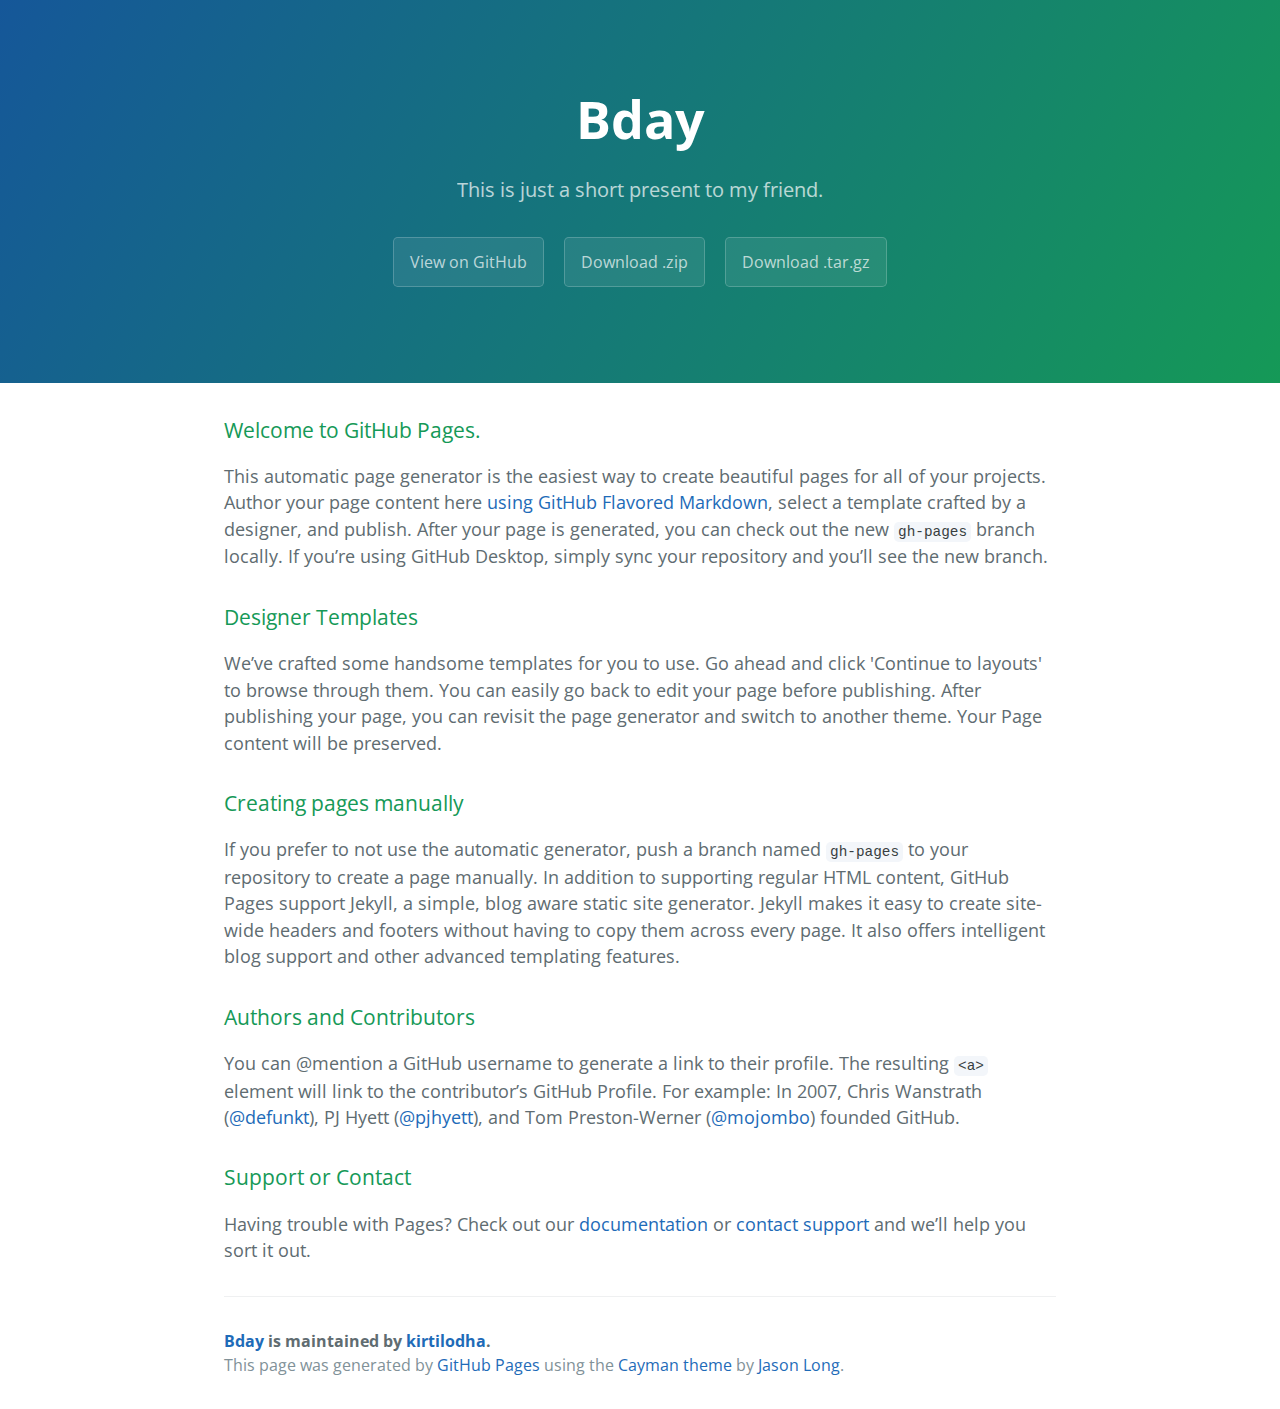
<file: index.html>
<!DOCTYPE html>
<html lang="en-us">
  <head>
    <meta charset="UTF-8">
    <title>Bday by kirtilodha</title>
    <meta name="viewport" content="width=device-width, initial-scale=1">
    <link rel="stylesheet" type="text/css" href="stylesheets/normalize.css" media="screen">
    <link href='https://fonts.googleapis.com/css?family=Open+Sans:400,700' rel='stylesheet' type='text/css'>
    <link rel="stylesheet" type="text/css" href="stylesheets/stylesheet.css" media="screen">
    <link rel="stylesheet" type="text/css" href="stylesheets/github-light.css" media="screen">
  </head>
  <body>
    <section class="page-header">
      <h1 class="project-name">Bday</h1>
      <h2 class="project-tagline">This is just a short present to my friend.</h2>
      <a href="https://github.com/kirtilodha/bday" class="btn">View on GitHub</a>
      <a href="https://github.com/kirtilodha/bday/zipball/master" class="btn">Download .zip</a>
      <a href="https://github.com/kirtilodha/bday/tarball/master" class="btn">Download .tar.gz</a>
    </section>

    <section class="main-content">
      <h3>
<a id="welcome-to-github-pages" class="anchor" href="#welcome-to-github-pages" aria-hidden="true"><span aria-hidden="true" class="octicon octicon-link"></span></a>Welcome to GitHub Pages.</h3>
<p>This automatic page generator is the easiest way to create beautiful pages for all of your projects. Author your page content here <a href="https://guides.github.com/features/mastering-markdown/">using GitHub Flavored Markdown</a>, select a template crafted by a designer, and publish. After your page is generated, you can check out the new <code>gh-pages</code> branch locally. If you’re using GitHub Desktop, simply sync your repository and you’ll see the new branch.</p>
<h3>
<a id="designer-templates" class="anchor" href="#designer-templates" aria-hidden="true"><span aria-hidden="true" class="octicon octicon-link"></span></a>Designer Templates</h3>
<p>We’ve crafted some handsome templates for you to use. Go ahead and click 'Continue to layouts' to browse through them. You can easily go back to edit your page before publishing. After publishing your page, you can revisit the page generator and switch to another theme. Your Page content will be preserved.</p>
<h3>
<a id="creating-pages-manually" class="anchor" href="#creating-pages-manually" aria-hidden="true"><span aria-hidden="true" class="octicon octicon-link"></span></a>Creating pages manually</h3>
<p>If you prefer to not use the automatic generator, push a branch named <code>gh-pages</code> to your repository to create a page manually. In addition to supporting regular HTML content, GitHub Pages support Jekyll, a simple, blog aware static site generator. Jekyll makes it easy to create site-wide headers and footers without having to copy them across every page. It also offers intelligent blog support and other advanced templating features.</p>
<h3>
<a id="authors-and-contributors" class="anchor" href="#authors-and-contributors" aria-hidden="true"><span aria-hidden="true" class="octicon octicon-link"></span></a>Authors and Contributors</h3>
<p>You can @mention a GitHub username to generate a link to their profile. The resulting <code>&lt;a&gt;</code> element will link to the contributor’s GitHub Profile. For example: In 2007, Chris Wanstrath (<a class="user-mention" data-hovercard-type="user" data-hovercard-url="/users/defunkt/hovercard" data-octo-click="hovercard-link-click" data-octo-dimensions="link_type:self" href="https://github.com/defunkt">@defunkt</a>), PJ Hyett (<a class="user-mention" data-hovercard-type="user" data-hovercard-url="/users/pjhyett/hovercard" data-octo-click="hovercard-link-click" data-octo-dimensions="link_type:self" href="https://github.com/pjhyett">@pjhyett</a>), and Tom Preston-Werner (<a class="user-mention" data-hovercard-type="user" data-hovercard-url="/users/mojombo/hovercard" data-octo-click="hovercard-link-click" data-octo-dimensions="link_type:self" href="https://github.com/mojombo">@mojombo</a>) founded GitHub.</p>
<h3>
<a id="support-or-contact" class="anchor" href="#support-or-contact" aria-hidden="true"><span aria-hidden="true" class="octicon octicon-link"></span></a>Support or Contact</h3>
<p>Having trouble with Pages? Check out our <a href="https://help.github.com/pages">documentation</a> or <a href="https://github.com/contact">contact support</a> and we’ll help you sort it out.</p>

      <footer class="site-footer">
        <span class="site-footer-owner"><a href="https://github.com/kirtilodha/bday">Bday</a> is maintained by <a href="https://github.com/kirtilodha">kirtilodha</a>.</span>

        <span class="site-footer-credits">This page was generated by <a href="https://pages.github.com">GitHub Pages</a> using the <a href="https://github.com/jasonlong/cayman-theme">Cayman theme</a> by <a href="https://twitter.com/jasonlong">Jason Long</a>.</span>
      </footer>

    </section>

  
  </body>
</html>
</file>
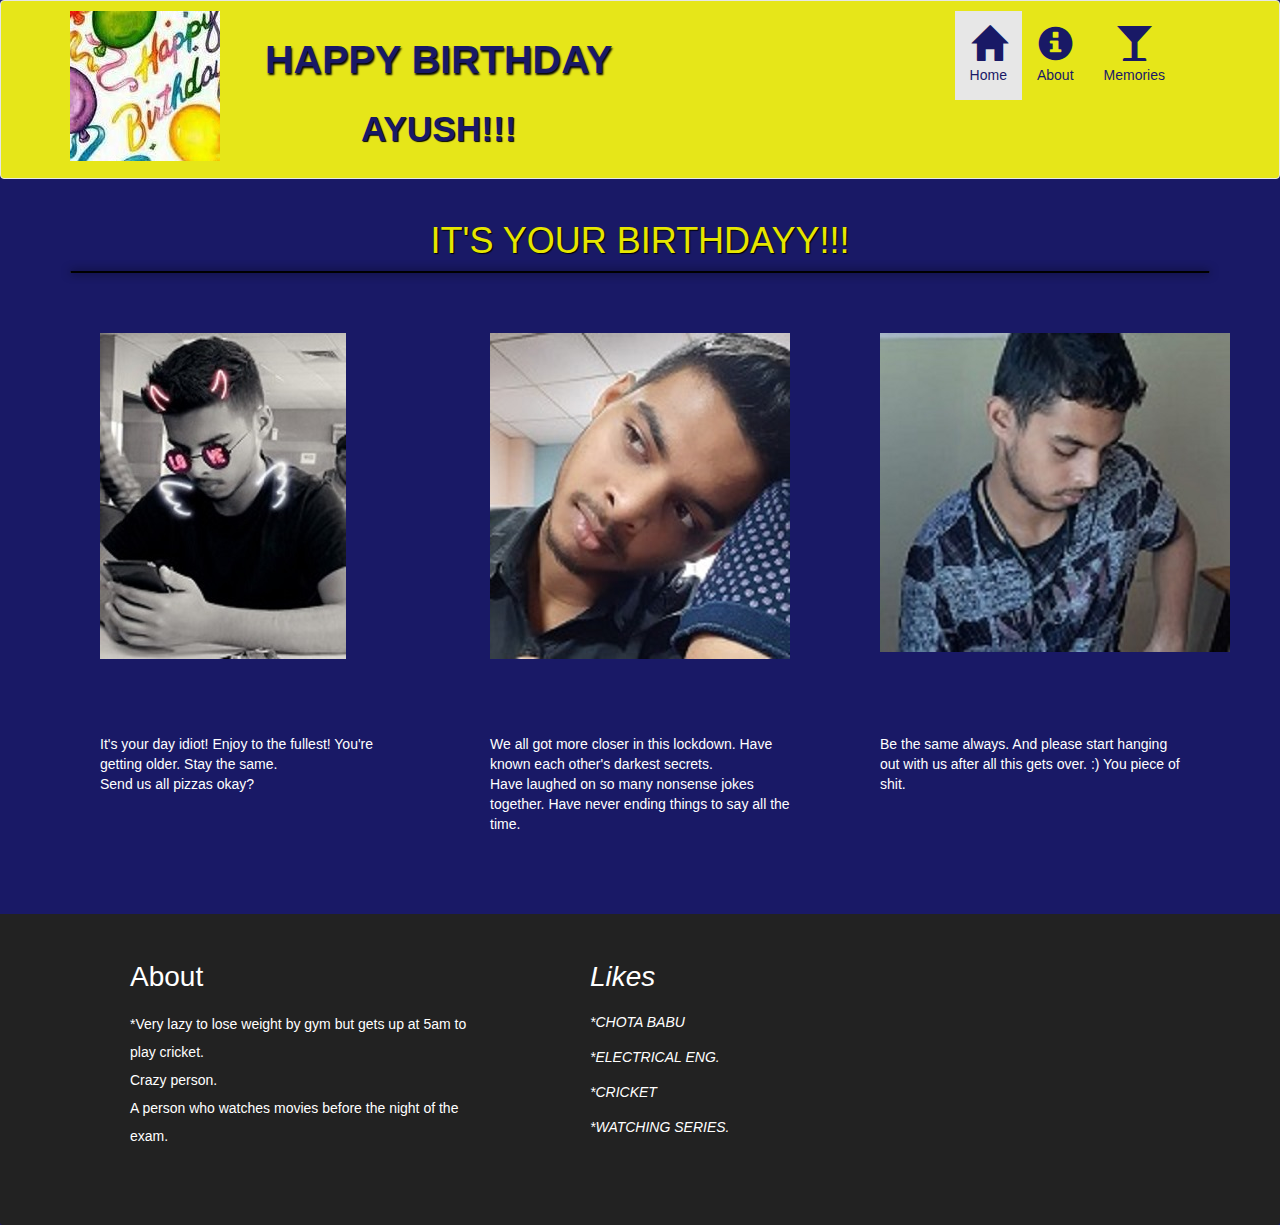
<file: site1/index.html>
<!DOCTYPE html>

<html lang="en" dir="ltr">
  <head>
    <meta charset="utf-8">
    <meta name="viewport" content="width=device-width, initial-scale=1, shrink-to-fit=no">
    <link rel="stylesheet" href="https://maxcdn.bootstrapcdn.com/bootstrap/3.3.7/css/bootstrap.min.css" integrity="sha384-BVYiiSIFeK1dGmJRAkycuHAHRg32OmUcww7on3RYdg4Va+PmSTsz/K68vbdEjh4u" crossorigin="anonymous">
<link rel="stylesheet" href="hbd.css">
    <title>BIRTHDAYYY</title>
  </head>
  <body>
<header>
  <nav id="header-nav" class="navbar navbar-default">
<div class="container">
  <div class="navbar-header">
<a href="index.html" class="pull-left visible-md visible-lg">
  <div id="logo-img" alt="pic"></div>
</a>
<div class="navbar-brand">
  <a href="index.html"><h1>HAPPY BIRTHDAY</h1></a>
    <p>
    <span>AYUSH!!!</span>

    </p>
    </div>
    <button type="button" class="navbar-toggle collapsed" data-toggle="collapse" data-target="#collapsable-nav" aria-expanded="false">
      <span class="sr-only">toggle</span>
      <span class="icon-bar"></span>
      <span class="icon-bar"></span>
      <span class="icon-bar"></span>
    </button>
    </div>
    <div id="collapsable-nav" class="collapse navbar-collapse">
      <ul id="nav-list" class="nav navbar-nav navbar-right">
        <li class="active">
          <a href="index.html"><span class="glyphicon glyphicon-home"></span><br class="hidden-xs">Home</a>
        </li>
        <li>
          <a href="#about">
            <span class="glyphicon glyphicon-info-sign"></span><br class="hidden-xs">About</a>
        </li>
           <li>
             <a href="memories1.html"><span class="glyphicon glyphicon-glass"></span><br class="hidden-xs">Memories</a>
           </li>
           </ul>
           </div>
         </div>
         </nav>
          </header>
          <div class="text-center">
            <h1>IT'S YOUR <br class="visible-sm">BIRTHDAYY!!!</h1>
            </div>
            <div id="main-content" class="container">
              <div class="jumbotron">

                <img src="IMG-20200706-WA0011.jpg" alt="image" class="img-responsive visible-xs">
                <img src="IMG-20200706-WA0011.jpg" alt="image" class="img-responsive visible-md" width="1200" height="10px">
                <img src="IMG-20200706-WA0011.jpg" alt="image" class="img-responsive visible-sm" width="800" height="2px">
              </div>
              <div class="row" id="home-tiles">
           <div class="col-md-4 col-sm-12 col-xs-12">
            <img src="IMG-20200706-WA0004.jpg" alt="hey">
             </div>

           <div class="col-md-4 col-sm-12 col-xs-12">
             <img src="IMG-20200706-WA0009.jpg" alt="hey">
             </div>
           <div class="col-md-4 col-sm-12 col-xs-12">
          <img src="IMG-20200706-WA0010.jpg" alt="hey">
           </div>
 </div>
<div class="row specific">
  <div class="col-md-4 col-sm-12 col-xs-12">
    <p>It's your day idiot! Enjoy to the fullest! You're getting older. Stay the same.<br>Send us all pizzas okay? </p>
    </div>
  <div class="col-md-4 col-sm-12 col-xs-12">
    <p>We all got more closer in this lockdown. Have known each other's darkest secrets. <br>Have laughed on so many nonsense jokes together. Have never ending things to say all the time. </p>
      </div>
      <div class="col-md-4 col-sm-12 col-xs-12">
          <p>Be the same always. And please start hanging out with us after all this gets over. :) You piece of shit.</p>
          </div>
          </div>
          </div>
          <footer class="panel-footer" id="about">
            <div class="container">
              <div class="row">
                <section id="hours" class="col-sm-4">
                <span>About</span><br>
<p>*Very lazy to lose weight by gym but gets up at 5am to play cricket.<br>Crazy person.<br>A person who watches movies before the night of the exam.</p>
                <hr class="visible-xs">
              </section>

              <section id="testimonials" class="col-sm-4">
                  <span>Likes</span>
                <p>*CHOTA BABU<br> </p>  <p>*ELECTRICAL ENG.<br> </p><p>*CRICKET<br></p><p> *WATCHING SERIES.</p>
                </section>
            </div>

            </footer>







            <script src="https://maxcdn.bootstrapcdn.com/bootstrap/3.3.7/js/bootstrap.min.js" integrity="sha384-Tc5IQib027qvyjSMfHjOMaLkfuWVxZxUPnCJA7l2mCWNIpG9mGCD8wGNIcPD7Txa" crossorigin="anonymous"></script>
            <script src="https://code.jquery.com/jquery-3.5.1.slim.min.js" integrity="sha384-DfXdz2htPH0lsSSs5nCTpuj/zy4C+OGpamoFVy38MVBnE+IbbVYUew+OrCXaRkfj" crossorigin="anonymous"></script>
            <script src="https://cdn.jsdelivr.net/npm/popper.js@1.16.0/dist/umd/popper.min.js" integrity="sha384-Q6E9RHvbIyZFJoft+2mJbHaEWldlvI9IOYy5n3zV9zzTtmI3UksdQRVvoxMfooAo" crossorigin="anonymous"></script>
            <script src="https://stackpath.bootstrapcdn.com/bootstrap/4.5.0/js/bootstrap.min.js" integrity="sha384-OgVRvuATP1z7JjHLkuOU7Xw704+h835Lr+6QL9UvYjZE3Ipu6Tp75j7Bh/kR0JKI" crossorigin="anonymous"></script>

  </body>
</html>
</file>
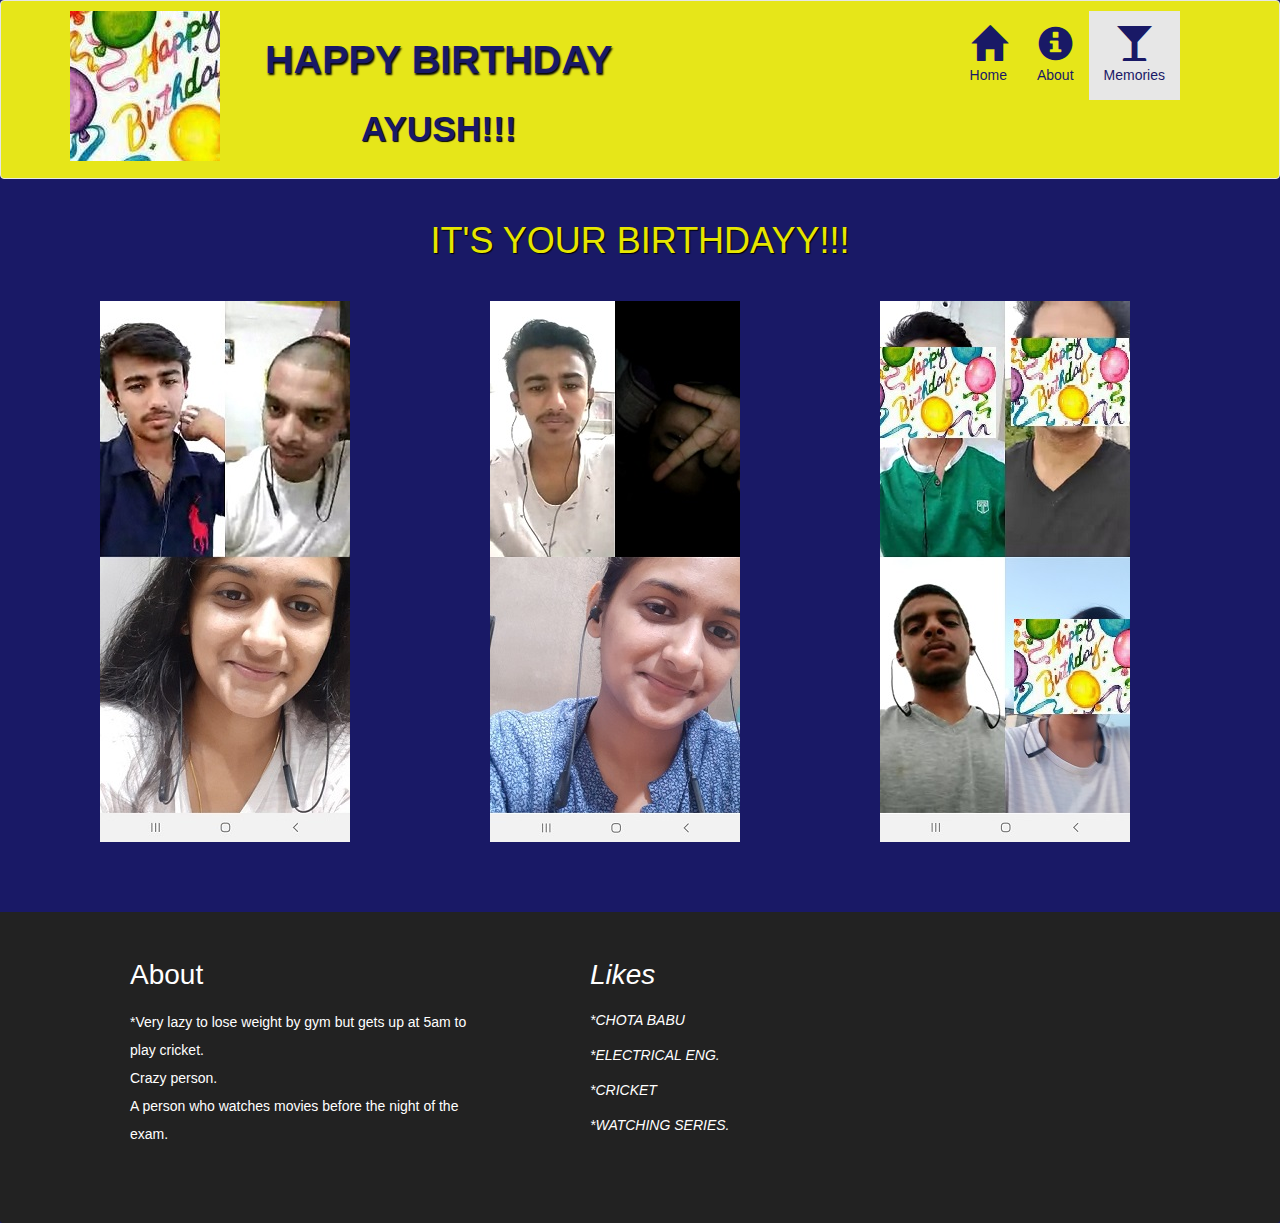
<file: site1/memories1.html>
<!DOCTYPE html>

<html lang="en" dir="ltr">
  <head>
    <meta charset="utf-8">
    <meta name="viewport" content="width=device-width, initial-scale=1, shrink-to-fit=no">
    <link rel="stylesheet" href="https://maxcdn.bootstrapcdn.com/bootstrap/3.3.7/css/bootstrap.min.css" integrity="sha384-BVYiiSIFeK1dGmJRAkycuHAHRg32OmUcww7on3RYdg4Va+PmSTsz/K68vbdEjh4u" crossorigin="anonymous">
<link rel="stylesheet" href="hbd.css">
    <title>BIRTHDAYYY</title>
  </head>
  <body>
<header>
  <nav id="header-nav" class="navbar navbar-default">
<div class="container">
  <div class="navbar-header">
<a href="index.html" class="pull-left visible-md visible-lg">
  <div id="logo-img" alt="pic"></div>
</a>
<div class="navbar-brand">
  <a href="index.html"><h1>HAPPY BIRTHDAY</h1></a>
    <p>
    <span>AYUSH!!!</span>

    </p>
    </div>
    <button type="button" class="navbar-toggle collapsed" data-toggle="collapse" data-target="#collapsable-nav" aria-expanded="false">
      <span class="sr-only">toggle</span>
      <span class="icon-bar"></span>
      <span class="icon-bar"></span>
      <span class="icon-bar"></span>
    </button>
    </div>
    <div id="collapsable-nav" class="collapse navbar-collapse">
      <ul id="nav-list" class="nav navbar-nav navbar-right">
        <li>
          <a href="index.html"><span class="glyphicon glyphicon-home"></span><br class="hidden-xs">Home</a>
        </li>
        <li>
          <a href="#about">
            <span class="glyphicon glyphicon-info-sign"></span><br class="hidden-xs">About</a>
        </li>
           <li class="active">
             <a href="memories1.html"><span class="glyphicon glyphicon-glass"></span><br class="hidden-xs">Memories</a>
           </li>
           </ul>
           </div>
         </div>
         </nav>
          </header>
          <div class="text-center">
            <h1>IT'S YOUR <br class="visible-sm">BIRTHDAYY!!!</h1>
            </div>
            <div id="main-content" class="container">

                <div class="row" id="home-tiles">
             <div class="col-md-4 col-sm-12 col-xs-12">
              <img src="Screenshot_20200517-184906_WhatsApp.jpg" alt="hey">
               </div>

             <div class="col-md-4 col-sm-12 col-xs-12">
               <img src="Screenshot_20200623-004711_WhatsApp.jpg" alt="hey">
               </div>
             <div class="col-md-4 col-sm-12 col-xs-12">
            <img src="Screenshot_20200714-183112_WhatsApp.jpg" alt="hey">
             </div>
   </div>
   </div>
   <footer class="panel-footer" id="about">
     <div class="container">
       <div class="row">
         <section id="hours" class="col-sm-4">
         <span>About</span><br>
<p>*Very lazy to lose weight by gym but gets up at 5am to play cricket.<br>Crazy person.<br>A person who watches movies before the night of the exam.</p>
         <hr class="visible-xs">
       </section>

       <section id="testimonials" class="col-sm-4">
           <span>Likes</span>
         <p>*CHOTA BABU<br> </p>  <p>*ELECTRICAL ENG.<br> </p><p>*CRICKET<br></p><p> *WATCHING SERIES.</p>
         </section>
     </div>

     </footer>
   <script src="https://maxcdn.bootstrapcdn.com/bootstrap/3.3.7/js/bootstrap.min.js" integrity="sha384-Tc5IQib027qvyjSMfHjOMaLkfuWVxZxUPnCJA7l2mCWNIpG9mGCD8wGNIcPD7Txa" crossorigin="anonymous"></script>
   <script src="https://code.jquery.com/jquery-3.5.1.slim.min.js" integrity="sha384-DfXdz2htPH0lsSSs5nCTpuj/zy4C+OGpamoFVy38MVBnE+IbbVYUew+OrCXaRkfj" crossorigin="anonymous"></script>
   <script src="https://cdn.jsdelivr.net/npm/popper.js@1.16.0/dist/umd/popper.min.js" integrity="sha384-Q6E9RHvbIyZFJoft+2mJbHaEWldlvI9IOYy5n3zV9zzTtmI3UksdQRVvoxMfooAo" crossorigin="anonymous"></script>
   <script src="https://stackpath.bootstrapcdn.com/bootstrap/4.5.0/js/bootstrap.min.js" integrity="sha384-OgVRvuATP1z7JjHLkuOU7Xw704+h835Lr+6QL9UvYjZE3Ipu6Tp75j7Bh/kR0JKI" crossorigin="anonymous"></script>

</body>
</html>
</file>
<file: stylesheets/stylesheet.css>
* {
  box-sizing: border-box; }

body {
  padding: 0;
  margin: 0;
  font-family: "Open Sans", "Helvetica Neue", Helvetica, Arial, sans-serif;
  font-size: 16px;
  line-height: 1.5;
  color: #606c71; }

a {
  color: #1e6bb8;
  text-decoration: none; }
  a:hover {
    text-decoration: underline; }

.btn {
  display: inline-block;
  margin-bottom: 1rem;
  color: rgba(255, 255, 255, 0.7);
  background-color: rgba(255, 255, 255, 0.08);
  border-color: rgba(255, 255, 255, 0.2);
  border-style: solid;
  border-width: 1px;
  border-radius: 0.3rem;
  transition: color 0.2s, background-color 0.2s, border-color 0.2s; }
  .btn + .btn {
    margin-left: 1rem; }

.btn:hover {
  color: rgba(255, 255, 255, 0.8);
  text-decoration: none;
  background-color: rgba(255, 255, 255, 0.2);
  border-color: rgba(255, 255, 255, 0.3); }

@media screen and (min-width: 64em) {
  .btn {
    padding: 0.75rem 1rem; } }

@media screen and (min-width: 42em) and (max-width: 64em) {
  .btn {
    padding: 0.6rem 0.9rem;
    font-size: 0.9rem; } }

@media screen and (max-width: 42em) {
  .btn {
    display: block;
    width: 100%;
    padding: 0.75rem;
    font-size: 0.9rem; }
    .btn + .btn {
      margin-top: 1rem;
      margin-left: 0; } }

.page-header {
  color: #fff;
  text-align: center;
  background-color: #159957;
  background-image: linear-gradient(120deg, #155799, #159957); }

@media screen and (min-width: 64em) {
  .page-header {
    padding: 5rem 6rem; } }

@media screen and (min-width: 42em) and (max-width: 64em) {
  .page-header {
    padding: 3rem 4rem; } }

@media screen and (max-width: 42em) {
  .page-header {
    padding: 2rem 1rem; } }

.project-name {
  margin-top: 0;
  margin-bottom: 0.1rem; }

@media screen and (min-width: 64em) {
  .project-name {
    font-size: 3.25rem; } }

@media screen and (min-width: 42em) and (max-width: 64em) {
  .project-name {
    font-size: 2.25rem; } }

@media screen and (max-width: 42em) {
  .project-name {
    font-size: 1.75rem; } }

.project-tagline {
  margin-bottom: 2rem;
  font-weight: normal;
  opacity: 0.7; }

@media screen and (min-width: 64em) {
  .project-tagline {
    font-size: 1.25rem; } }

@media screen and (min-width: 42em) and (max-width: 64em) {
  .project-tagline {
    font-size: 1.15rem; } }

@media screen and (max-width: 42em) {
  .project-tagline {
    font-size: 1rem; } }

.main-content :first-child {
  margin-top: 0; }
.main-content img {
  max-width: 100%; }
.main-content h1, .main-content h2, .main-content h3, .main-content h4, .main-content h5, .main-content h6 {
  margin-top: 2rem;
  margin-bottom: 1rem;
  font-weight: normal;
  color: #159957; }
.main-content p {
  margin-bottom: 1em; }
.main-content code {
  padding: 2px 4px;
  font-family: Consolas, "Liberation Mono", Menlo, Courier, monospace;
  font-size: 0.9rem;
  color: #383e41;
  background-color: #f3f6fa;
  border-radius: 0.3rem; }
.main-content pre {
  padding: 0.8rem;
  margin-top: 0;
  margin-bottom: 1rem;
  font: 1rem Consolas, "Liberation Mono", Menlo, Courier, monospace;
  color: #567482;
  word-wrap: normal;
  background-color: #f3f6fa;
  border: solid 1px #dce6f0;
  border-radius: 0.3rem; }
  .main-content pre > code {
    padding: 0;
    margin: 0;
    font-size: 0.9rem;
    color: #567482;
    word-break: normal;
    white-space: pre;
    background: transparent;
    border: 0; }
.main-content .highlight {
  margin-bottom: 1rem; }
  .main-content .highlight pre {
    margin-bottom: 0;
    word-break: normal; }
.main-content .highlight pre, .main-content pre {
  padding: 0.8rem;
  overflow: auto;
  font-size: 0.9rem;
  line-height: 1.45;
  border-radius: 0.3rem; }
.main-content pre code, .main-content pre tt {
  display: inline;
  max-width: initial;
  padding: 0;
  margin: 0;
  overflow: initial;
  line-height: inherit;
  word-wrap: normal;
  background-color: transparent;
  border: 0; }
  .main-content pre code:before, .main-content pre code:after, .main-content pre tt:before, .main-content pre tt:after {
    content: normal; }
.main-content ul, .main-content ol {
  margin-top: 0; }
.main-content blockquote {
  padding: 0 1rem;
  margin-left: 0;
  color: #819198;
  border-left: 0.3rem solid #dce6f0; }
  .main-content blockquote > :first-child {
    margin-top: 0; }
  .main-content blockquote > :last-child {
    margin-bottom: 0; }
.main-content table {
  display: block;
  width: 100%;
  overflow: auto;
  word-break: normal;
  word-break: keep-all; }
  .main-content table th {
    font-weight: bold; }
  .main-content table th, .main-content table td {
    padding: 0.5rem 1rem;
    border: 1px solid #e9ebec; }
.main-content dl {
  padding: 0; }
  .main-content dl dt {
    padding: 0;
    margin-top: 1rem;
    font-size: 1rem;
    font-weight: bold; }
  .main-content dl dd {
    padding: 0;
    margin-bottom: 1rem; }
.main-content hr {
  height: 2px;
  padding: 0;
  margin: 1rem 0;
  background-color: #eff0f1;
  border: 0; }

@media screen and (min-width: 64em) {
  .main-content {
    max-width: 64rem;
    padding: 2rem 6rem;
    margin: 0 auto;
    font-size: 1.1rem; } }

@media screen and (min-width: 42em) and (max-width: 64em) {
  .main-content {
    padding: 2rem 4rem;
    font-size: 1.1rem; } }

@media screen and (max-width: 42em) {
  .main-content {
    padding: 2rem 1rem;
    font-size: 1rem; } }

.site-footer {
  padding-top: 2rem;
  margin-top: 2rem;
  border-top: solid 1px #eff0f1; }

.site-footer-owner {
  display: block;
  font-weight: bold; }

.site-footer-credits {
  color: #819198; }

@media screen and (min-width: 64em) {
  .site-footer {
    font-size: 1rem; } }

@media screen and (min-width: 42em) and (max-width: 64em) {
  .site-footer {
    font-size: 1rem; } }

@media screen and (max-width: 42em) {
  .site-footer {
    font-size: 0.9rem; } }
</file>
<file: stylesheets/github-light.css>
/*!
 * GitHub Light v0.4.1
 * Copyright (c) 2012 - 2017 GitHub, Inc.
 * Licensed under MIT (https://github.com/primer/github-syntax-theme-generator/blob/master/LICENSE)
 */

.pl-c /* comment, punctuation.definition.comment, string.comment */ {
  color: #6a737d;
}

.pl-c1 /* constant, entity.name.constant, variable.other.constant, variable.language, support, meta.property-name, support.constant, support.variable, meta.module-reference, markup.raw, meta.diff.header, meta.output */,
.pl-s .pl-v /* string variable */ {
  color: #005cc5;
}

.pl-e /* entity */,
.pl-en /* entity.name */ {
  color: #6f42c1;
}

.pl-smi /* variable.parameter.function, storage.modifier.package, storage.modifier.import, storage.type.java, variable.other */,
.pl-s .pl-s1 /* string source */ {
  color: #24292e;
}

.pl-ent /* entity.name.tag, markup.quote */ {
  color: #22863a;
}

.pl-k /* keyword, storage, storage.type */ {
  color: #d73a49;
}

.pl-s /* string */,
.pl-pds /* punctuation.definition.string, source.regexp, string.regexp.character-class */,
.pl-s .pl-pse .pl-s1 /* string punctuation.section.embedded source */,
.pl-sr /* string.regexp */,
.pl-sr .pl-cce /* string.regexp constant.character.escape */,
.pl-sr .pl-sre /* string.regexp source.ruby.embedded */,
.pl-sr .pl-sra /* string.regexp string.regexp.arbitrary-repitition */ {
  color: #032f62;
}

.pl-v /* variable */,
.pl-smw /* sublimelinter.mark.warning */ {
  color: #e36209;
}

.pl-bu /* invalid.broken, invalid.deprecated, invalid.unimplemented, message.error, brackethighlighter.unmatched, sublimelinter.mark.error */ {
  color: #b31d28;
}

.pl-ii /* invalid.illegal */ {
  color: #fafbfc;
  background-color: #b31d28;
}

.pl-c2 /* carriage-return */ {
  color: #fafbfc;
  background-color: #d73a49;
}

.pl-c2::before /* carriage-return */ {
  content: "^M";
}

.pl-sr .pl-cce /* string.regexp constant.character.escape */ {
  font-weight: bold;
  color: #22863a;
}

.pl-ml /* markup.list */ {
  color: #735c0f;
}

.pl-mh /* markup.heading */,
.pl-mh .pl-en /* markup.heading entity.name */,
.pl-ms /* meta.separator */ {
  font-weight: bold;
  color: #005cc5;
}

.pl-mi /* markup.italic */ {
  font-style: italic;
  color: #24292e;
}

.pl-mb /* markup.bold */ {
  font-weight: bold;
  color: #24292e;
}

.pl-md /* markup.deleted, meta.diff.header.from-file, punctuation.definition.deleted */ {
  color: #b31d28;
  background-color: #ffeef0;
}

.pl-mi1 /* markup.inserted, meta.diff.header.to-file, punctuation.definition.inserted */ {
  color: #22863a;
  background-color: #f0fff4;
}

.pl-mc /* markup.changed, punctuation.definition.changed */ {
  color: #e36209;
  background-color: #ffebda;
}

.pl-mi2 /* markup.ignored, markup.untracked */ {
  color: #f6f8fa;
  background-color: #005cc5;
}

.pl-mdr /* meta.diff.range */ {
  font-weight: bold;
  color: #6f42c1;
}

.pl-ba /* brackethighlighter.tag, brackethighlighter.curly, brackethighlighter.round, brackethighlighter.square, brackethighlighter.angle, brackethighlighter.quote */ {
  color: #586069;
}

.pl-sg /* sublimelinter.gutter-mark */ {
  color: #959da5;
}

.pl-corl /* constant.other.reference.link, string.other.link */ {
  text-decoration: underline;
  color: #032f62;
}
</file>
<file: site1/hbd.css>
body{

  background-color: #191966;
  }
  #header-nav{
    background-color: #e6e619;
  }
  #logo-img{
    background: url("hbd.jpg") no-repeat;
    width: 150px;
    height: 150px;
    margin: 10px 45px 2px 0;
  }
.navbar-header{
  padding-bottom: 15px;
}

.navbar-brand a h1{
  font-family: sans-serif;
  color: #191966;
  font-size:2.2em;
  text-transform: uppercase;
  font-weight: bold;
  text-shadow: 1px 2px 2px #000;
  margin-top: 0;
  margin-bottom:0;
  line-height: 2.2;
}
.navbar-brand a:hover, .navbar-brand a:focus{
  text-decoration: none;
}
.navbar-brand p{
text-align: center;
  text-transform: uppercase;
  font-size: 0.7em;
  margin-top: 15px;
}
.navbar-brand p span{
  vertical-align: middle;
  font-size: 2.8em;
  font-weight: 600;
  text-align: center;
  text-shadow: 1px 1px 1px #000;
  color: #191966;
}


#nav-list{
  margin-top:10px;
  padding-right: 30px;

}
#nav-list a{
  color:#191966;
  text-align: center;
}
#nav-list a:hover{
  background: #E7E7E7;

}
#nav-list a span{
  font-size:2.5em;
}
.navbar-header button.navbar-toggle, .navbar-header .icon-bar{
  border: 1px solid #61122f;
}
.navbar-header button.navbar-toggle{
  clear: both;
  margin-top: -30px;
}
.text-center{
  padding-top: 2px;
  font-size: 2em;
  color: #e6e600;
  text-shadow: 1px 1px 1px #000;
}
.container .jumbotron{
box-shadow: 0 0 10px #000;
border: 1px solid #000;
padding:0;
}

/* .col-sm-12{
  position: relative;
  border: 2px solid #3F0C1F;
  overflow: hidden;
  padding: 0;
  margin-right: -15px;
  margin-left: auto;
  margin-bottom: 20px;
  max-width: 250px;
} */
.panel-footer{
  margin-top: 30px;
  padding-top: 35px;
  padding-bottom: 30px;
  background-color: #222;
  border-top: 0;
  padding-left: 115px;
  padding-right: 65px;
}
.panel-footer div.row{
  margin-bottom: 35px;
}

#hours{
  padding-right: 25px;
}
#hours,#testimonials{
  line-height: 2;
}
#hours>span,#testimonials>span{
  font-size: 2em;
  color: #fff;
}

#hours p{
  color: #fff;
}
#testimonials p{
  color: #fff;
  font-size: 1em;
  line-height: 1.8;
}
#testimonials{
  font-style: italic;
  padding-left: 85px;
}
.row{
  margin-bottom: 10px;
}
.row img{

  padding:30px;
}
.row p{
  margin-top: 5px;
  color:#fff;
}
.specific p{
  padding:30px;
}
@media (min-width:992px) and (max-width:1199px){
  .container .jumbotron{
  box-shadow: 0 0 50px #3F0C1F;
  border: 2px solid #3F0C1F;
  padding:0;
  }


}
@media (min-width:768px) and (max-width:991px){

  .container .jumbotron{
  box-shadow: 0 0 50px #3F0C1F;
  border: 2px solid #3F0C1F;
  padding:0;
  }
  .navbar-brand a h1{
    font-family: sans-serif;
    color: #191966;
    font-size:1.5em;
    text-transform: uppercase;
    font-weight: bold;
    text-shadow: 1px 2px 2px #000;
    margin-top: 0;
    margin-bottom:0;
    line-height: 2;
    margin-left: 50px;

  }
  .navbar-brand p span{
    vertical-align: middle;
    font-size: 2em;
    font-weight: 600;
    text-align: center;
    text-shadow: 1px 1px 1px #000;
    color: #191966;
    margin-left: 50px;
  }
}

@media screen and (max-width:767px){

  .navbar-header {
    padding-bottom: 35px;
  }
.col-sm-12 {
  position: relative;
  overflow: hidden;
  padding: 0;
  margin-right: -15px;
  margin-left: auto;
  margin-bottom: 20px;
  max-width: 250px;
display: block;
  float: none;
    margin: auto;

  }
  #testimonials{
    padding-left: 30px;
  }
  #nav-list a span{
    font-size:1.5em;
    padding-right: 2px;
  }
  .navbar-brand a h1{
    font-family: sans-serif;
    color: #191966;
    font-size:1.5em;
    text-transform: uppercase;
    font-weight: bold;
    text-shadow: 1px 1px 1px #000;
    margin-top: 0;
    margin-bottom:0;
    line-height: 1;
    margin-left: 50px;
  }
  .navbar-brand p span{
    vertical-align: middle;
    font-size: 2em;
    font-weight: 600;
    text-align: center;
    text-shadow: 1px 1px 1px #000;
    color: #191966;
    margin-left: 50px;
  }
}
</file>
